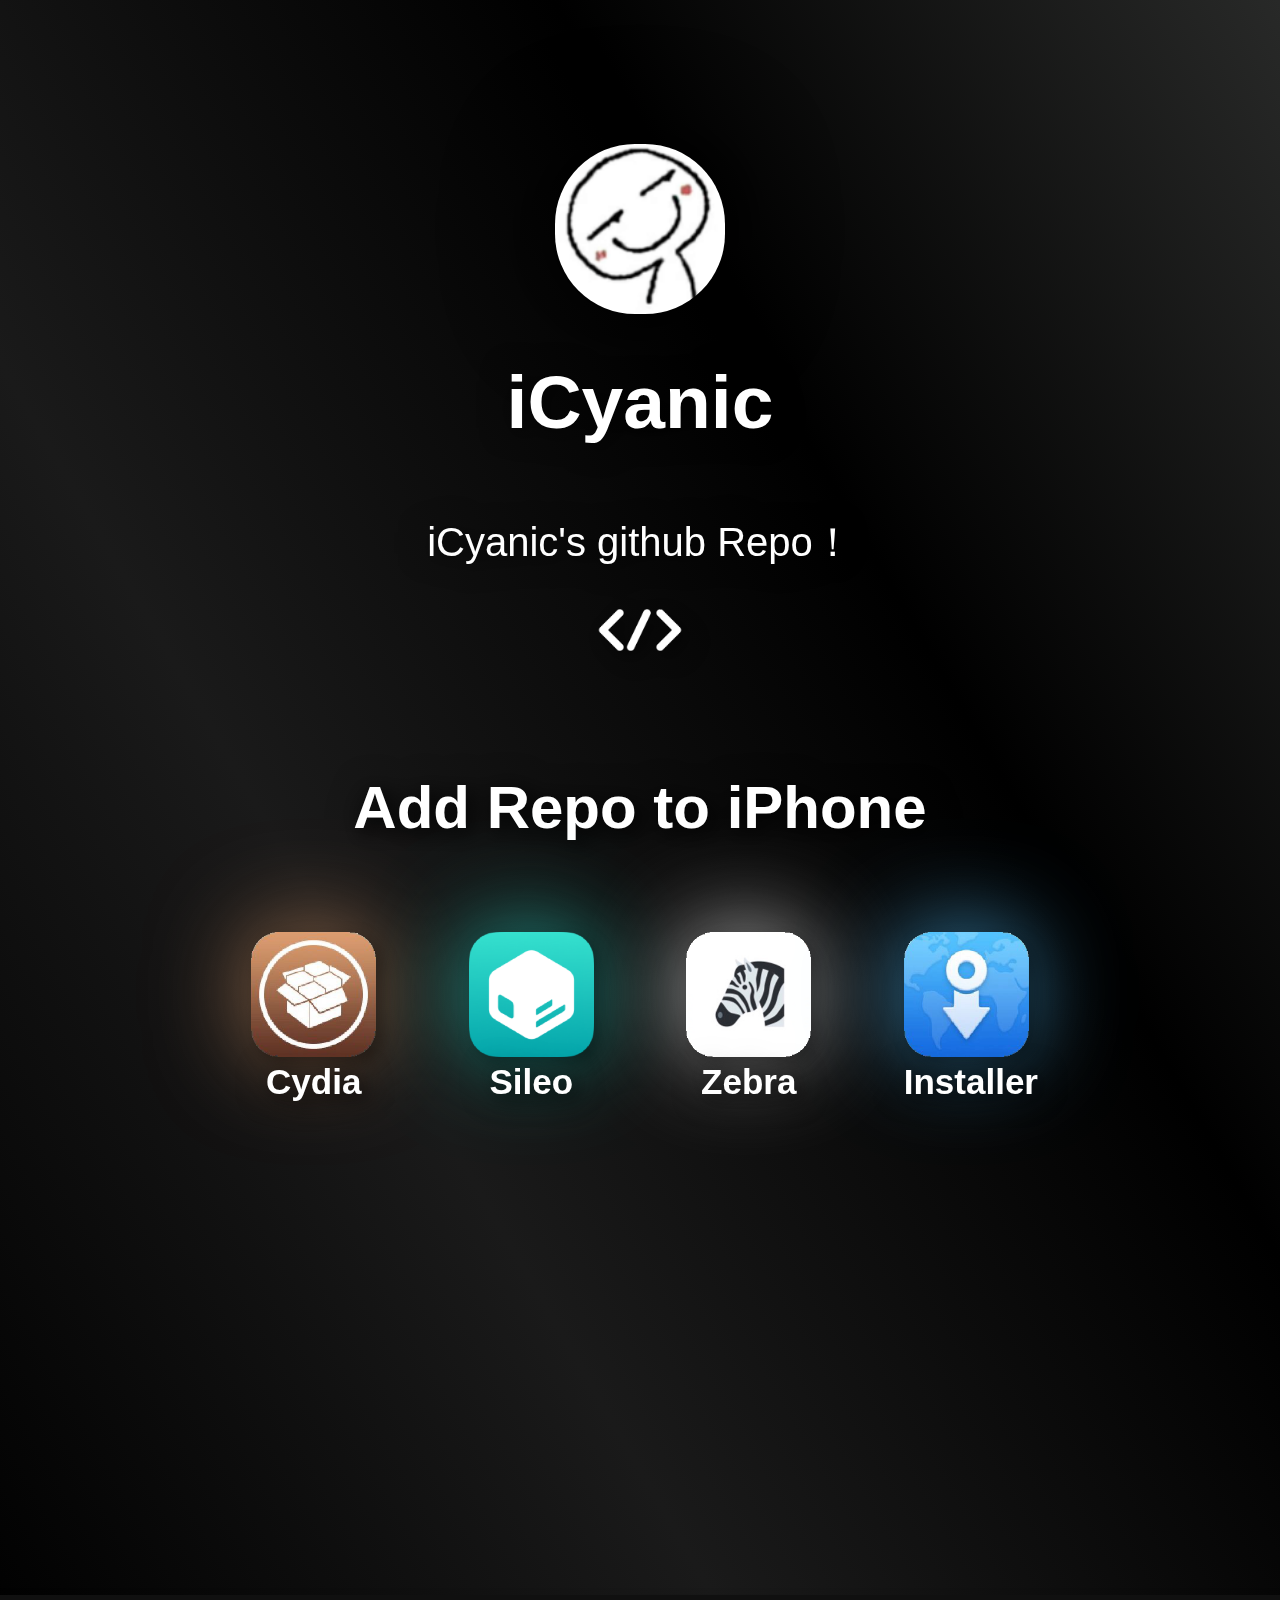
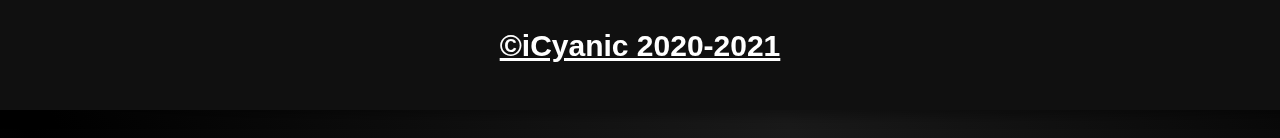
<file: index.html>
<!DOCTYPE html>
<html lang="en">

<head>
    <meta charset="UTF-8">
<meta name="viewport" content="user-scalable=yes" content="width=device-width, initial-scale=1">
<meta name="apple-mobile-web-app-capable" content="yes">
    <title>iCyanic</title>
	<link rel="stylesheet" type="text/css" href="./assets/css/animate.css"/>
	<link rel="stylesheet" type="text/css" href="./assets/css/style.css"/>
</head>

<body>

 
<br>
<br>

</div>
   </div>
   <div class="headhov">
    <div class="animated count pulse" id="header" onclick="location.href='https://iyangs1412.github.io/repo/test.html'">

    </div>
</div>


    <div class="filter animated fadeInUp" id="repotitle">
      iCyanic
    </div>

    <div class="filter animated fadeInUp" id="repodesc">
        <p><br>iCyanic's github Repo！
<br>
<center>
<img src="./assets/tag.png" style="width: 100px; height: 100px" class="filter animated fadeInUp">
</center>
<br>
    <div style="margin-left: 30px; margin-right: 30px" class="filter animated fadeInUp" id="clickto">
Add Repo to iPhone
    </div>

<div style="margin-top: 60px; margin-bottom: 90px; class="animated fadeIn2">

<center>
<div style="margin-top: 30px; margin-bottom: 25px; margin-left: 25px; margin-right: 40px" class="row zoom animated swirlcydia">
 <div class="cydiablur zoom">
  <div class="cydiablur-inside">
    <img onclick="location.href='cydia://url/https://cydia.saurik.com/api/share#?source=https://iyangs1412.github.io/repo/';" src="./assets/cydiaicon.png" style="width: 125px; height: 125px" class="filter">
  </div>
 </div>
<div class="filter animated fadecydia" id="caption">Cydia</div>
</div>

<div style="margin-top: 25px; margin-bottom: 25px; margin-left: 40px; margin-right: 40px" class="row zoom animated swirlsileo">
 <div class="sileoblur zoom">
  <div class="sileoblur-inside">
    <img onclick="location.href='sileo://source/https://iyangs1412.github.io/repo/';" src="./assets/sileoicon.png" style="width: 125px; height: 125px" class="filter">
  </div>
 </div>
<div class="filter animated fadesileo" id="caption">Sileo</div>
</div>

<div style="margin-top: 25px; margin-bottom: 25px; margin-left: 40px; margin-right: 40px" class="row zoom animated swirlzebra">
 <div class="zebrablur zoom">
  <div class="zebrablur-inside">
    <img onclick="location.href='zbra://sources/add/https://iyangs1412.github.io/repo/';" src="./assets/zebraicon.png" style="width: 125px; height: 125px" class="filter">
  </div>
 </div>
<div class="filter animated fadezebra" id="caption">Zebra</div>
</div>

<div style="margin-top: 25px; margin-bottom: 25px; margin-left: 40px; margin-right: 25px" class="row zoom animated swirlinstaller">
 <div class="installerblur zoom">
  <div class="installerblur-inside">
    <img onclick="location.href='installer://iyangs1412.github.io/repo/';" src="./assets/installericon.png" style="width: 125px; height: 125px" class="filter">
  </div>
 </div>
<div class="filter animated fadeinstaller" id="caption">Installer</div>
</div>
</center>

</div>

</ul>
<br>
<br>
<br>

<center>

</div>
</div>
<br>


<br>
<br>

<div style="margin-bottom: 65px"></div>

</div>
</div>

<div style="margin-bottom: 65px"></div>

</div>
</div>

</div></center>

<div align="center"><a href="https://github.com/iCyanic/repo"><b>
<div class="animated fadeInUp" id="bottomnavnar">
<br>
<div>©iCyanic 2020-2021</div>
</div>


</b></a ></b></body></html>
</file>
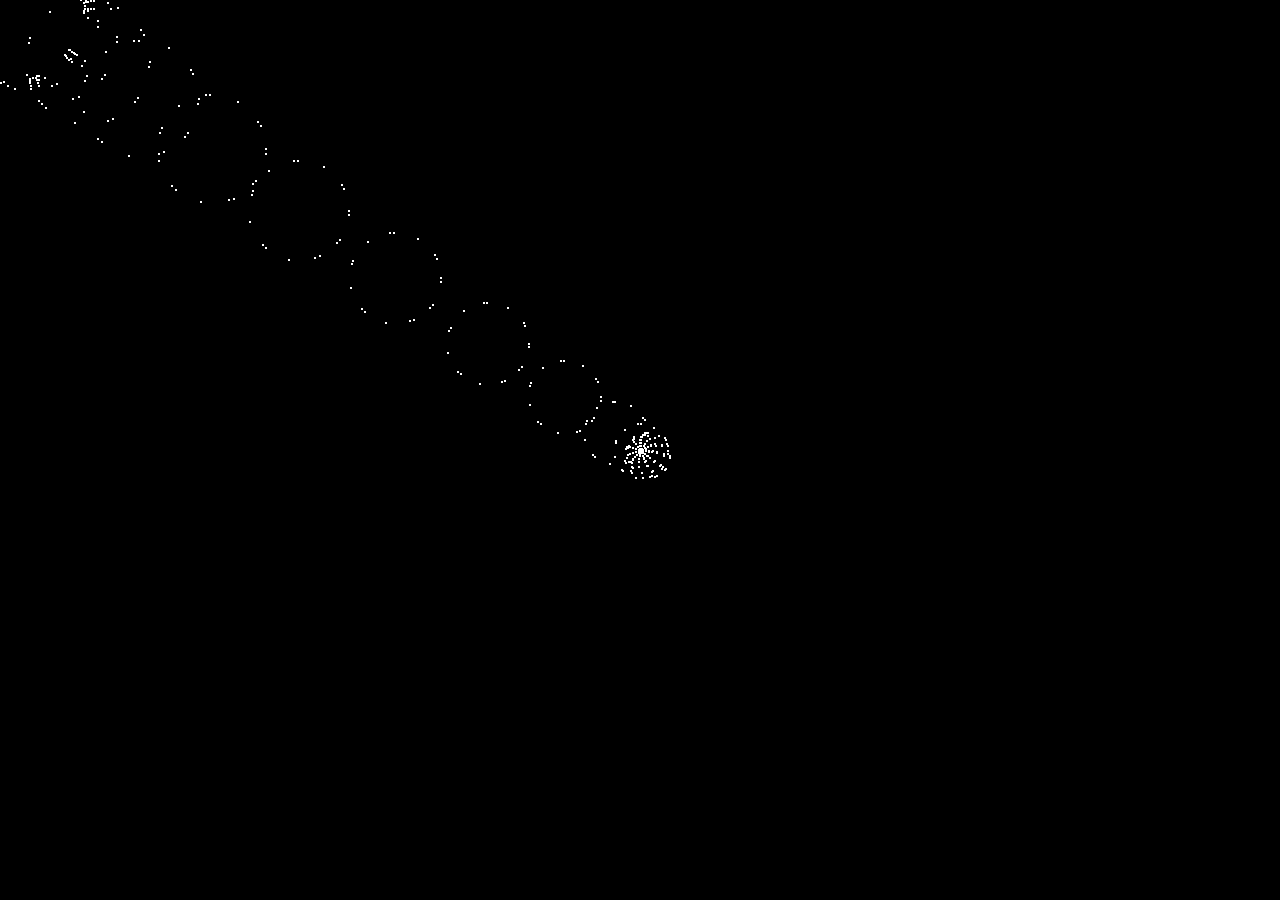
<file: test.html>
<html>
<head>
<title>鼠标跟随效果</title>
<style type="text/css">
html {
overflow: hidden;
}
body {
position: absolute;
height: 100%;
width: 100%;
margin:0;
padding:0;
}
#screen {
background:#000;
position: absolute;
width: 100%;
height: 100%;
}
#screen span {
background: #fff;
font-size: 0;
overflow: hidden;
width: 2px;
height: 2px;
}
</style>
<script type="text/javascript">
var Follow = function () {
var $ = function (i) {return document.getElementById(i)},
addEvent = function (o, e, f) {o.addEventListener ? o.addEventListener(e, f, false) : o.attachEvent('on'+e, function(){f.call(o)})},
OBJ = [], sp, rs, N = 0, m;
var init = function (id, config) {
this.config = config || {};
this.obj = $(id);
sp = this.config.speed || 4;
rs = this.config.animR || 1;
m = {x: $(id).offsetWidth * .5, y: $(id).offsetHeight * .5};
this.setXY();
this.start();
}
init.prototype = {
setXY : function () {
var _this = this;
addEvent(this.obj, 'mousemove', function (e) {
e = e || window.event;
m.x = e.clientX;
m.y = e.clientY;
})
},
start : function () {
var k = 180 / Math.PI, OO, o, _this = this, fn = this.config.fn;
OBJ[N++] = OO = new CObj(null, 0, 0);
for(var i=0;i<360;i+=20){
var O = OO;
for(var j=10; j<35; j+=1){
var x = fn(i, j).x,
y = fn(i, j).y;
OBJ[N++] = o = new CObj(O , x, y);
O = o;
}
}
setInterval(function() {
for (var i = 0; i < N; i++) OBJ[i].run();
}, 16);
}
}
var CObj = function (p, cx, cy) {
var obj = document.createElement("span");
this.css = obj.style;
this.css.position = "absolute";
this.css.left = "-1000px";
this.css.zIndex = 1000 - N;
document.getElementById("screen").appendChild(obj);
this.ddx = 0;
this.ddy = 0;
this.PX = 0;
this.PY = 0;
this.x = 0;
this.y = 0;
this.x0 = 0;
this.y0 = 0;
this.cx = cx;
this.cy = cy;
this.parent = p;
}
CObj.prototype.run = function () {
if (!this.parent) {
this.x0 = m.x;
this.y0 = m.y;
} else {
this.x0 = this.parent.x;
this.y0 = this.parent.y;
}
this.x = this.PX += (this.ddx += ((this.x0 - this.PX - this.ddx) + this.cx) / rs) / sp;
this.y = this.PY += (this.ddy += ((this.y0 - this.PY - this.ddy) + this.cy) / rs) / sp;
this.css.left = Math.round(this.x) + 'px';
this.css.top = Math.round(this.y) + 'px';
}
return init;
}();
</script></head>
<body>
<div id="screen"></div>
<script type="text/javascript">
new Follow('screen', {speed: 4,
animR : 2,
fn : function (i, j) {
return {
x : j/4*Math.cos(i),
y : j/4*Math.sin(i)
}
}})
</script></body>
</html>
</file>
<file: assets/css/style.css>
@charset "utf-8";

.modern {
    background:0 0;
    display:-webkit-box;
    display:flex;
    -webkit-box-orient:vertical;
    -webkit-box-direction:normal;
    flex-direction:column;
    margin-bottom:12px;
    width:100%
}
.changes-panel {
    width:45%!important;
    display:-webkit-box!important;
    display:flex!important;
    -webkit-box-ordinal-group:2;
    order:1
}
.screenshot-viewer a {
    display:block;
    width:auto;
    height:275px
}
.screenshot-viewer img {
    height:100%;
    width:auto;
    border-radius:5px;
    overflow:hidden;
    display:inline-block
}
.screenshot-viewer {
    overflow-y:hidden;
    display:block;
    margin:0;
    padding:0
}

.package-header .name {
font-size:65px;font-weight:700;color:white}
.package-header .identifier {
margin-top:4px;color:white;font-size:30px}
.package-header .labels {
display:-webkit-inline-box;display:inline-flex;-webkit-box-flex:2;flex-grow:2;padding-top:5px}.package-header,.package-header .labels{-webkit-box-align:center;align-items:center}.package-header{display:-webkit-box;display:flex;-webkit-box-pack:justify;justify-content:space-between;flex-wrap:wrap;-webkit-box-orient:horizontal;-webkit-box-direction:normal;flex-direction:row;margin-top:-5px;margin-bottom:1rem;justify-items:stretch}
.w-full{width:100%}
.lg\:flex-grow{-webkit-box-flex:1;flex-grow:1}.lg\:mb-8{margin-bottom:2rem}.lg\:min-w-0{min-width:0}.lg\:-mt-2{margin-top:-.5rem}.lg\:pr-6{padding-right:1.5rem}.lg\:pl-6{padding-left:1.5rem}.lg\:text-4xl{font-size:2.25rem}.lg\:w-1\/2{width:50%}.lg\:w-1\/3{width:33.33333%}
.justify-between{-webkit-box-pack:justify;justify-content:space-between}
.flex-wrap{flex-wrap:wrap}
.mt-0{margin-top:0}.mr-0{margin-right:0}.mb-0{margin-bottom:0}.mt-1{margin-top:.25rem}.mr-1{margin-right:.25rem}.mb-1{margin-bottom:.25rem}.ml-1{margin-left:.25rem}.mt-2{margin-top:.5rem}.mr-2{margin-right:.5rem}.mb-2{margin-bottom:.5rem}.ml-2{margin-left:.5rem}.mt-3{margin-top:.75rem}.mr-3{margin-right:.75rem}.mb-3{margin-bottom:.75rem}.mt-4{margin-top:1rem}.mr-4{margin-right:1rem}.mb-4{margin-bottom:1rem}.ml-4{margin-left:1rem}.mb-5{margin-bottom:1.25rem}.mb-6{margin-bottom:1.5rem}.mt-px{margin-top:1px}.mt-1\/2{margin-top:.125rem}.max-w-xss{max-width:10rem}.min-h-screen{min-height:100vh}.min-w-full{min-width:100%}.-mx-2{margin-left:-.5rem;margin-right:-.5rem}.-mt-1{margin-top:-.25rem}.opacity-75{opacity:.75}.opacity-90{opacity:.9}.opacity-95{opacity:.95}.overflow-hidden{overflow:hidden}.p-0{padding:0}.p-1{padding:.25rem}.p-2{padding:.5rem}.p-3{padding:.75rem}.p-4{padding:1rem}.p-5{padding:1.25rem}.py-0{padding-top:0;padding-bottom:0}.px-0{padding-left:0;padding-right:0}.py-1{padding-top:.25rem;padding-bottom:.25rem}.px-1{padding-left:.25rem;padding-right:.25rem}.py-2{padding-top:.5rem;padding-bottom:.5rem}.px-2{padding-left:.5rem;padding-right:.5rem}.py-3{padding-top:.75rem;padding-bottom:.75rem}.px-3{padding-left:.75rem;padding-right:.75rem}.px-4{padding-left:1rem;padding-right:1rem}.py-1\/2{padding-top:.125rem;padding-bottom:.125rem}.pt-0{padding-top:0}.pb-0{padding-bottom:0}.pl-0{padding-left:0}.pt-1{padding-top:.25rem}.pb-1{padding-bottom:.25rem}.pt-2{padding-top:.5rem}.pb-2{padding-bottom:.5rem}.pl-2{padding-left:.5rem}.pt-3{padding-top:.75rem}.pr-3{padding-right:.75rem}.pb-3{padding-bottom:.75rem}.pt-4{padding-top:1rem}.pb-4{padding-bottom:1rem}.pl-4{padding-left:1rem}.pr-6{padding-right:1.5rem}.pl-6{padding-left:1.5rem}.pt-px{padding-top:1px}.pb-px{padding-bottom:1px}.pb-1\/2{padding-bottom:.125rem}






    body {
	    background: linear-gradient(240deg, #1b1b1b, #000000, #1a1a1a, #000000, #1f1f1f, #2a2b2a, #000000, #1a1a1a, #000000, #1f1f1f, #1b1b1b, #000000, #2a2b2a);
       background-size: 400% 400%;
	    font-family: -apple-system, Sans-Serif;
	    font-weight: bold;
       color: #FFFFFF;
	    -webkit-animation: gradient 15s ease infinite;
	    animation: gradient 15s ease infinite;
}

  #topnavbar {
      background: #101010;
      position: relative;
      overflow: hidden;
      height: 145px;
      margin-top: -35px;
      margin-right: -25px;
      margin-left: -25px;
      margin-bottom: 15px;
}

  #bottomnavnar {
      background: #101010;
      position: relative;
      overflow: hidden;
      height: 115px;
      margin-top: 35px;
      margin-right: -25px;
      margin-left: -25px;
      margin-bottom: -25px;
      font-family: -apple-system, Sans-Serif;
      font-size: 30px;
      font-weight: 700;
      text-align: center;
      filter: drop-shadow(6px 6px 6px #00000055);
}

    #cardbox {
        width: 95%;
        height: 95%;
        background-color: rgba(72, 65, 65, 0.2);
        position: flex;
        top: 240px;
        left: 20px;
        right: 20px;
        border-top-left-radius: 50px;
        border-top-right-radius: 50px;
        border-bottom-left-radius: 50px;
        border-bottom-right-radius: 50px;
        box-shadow: 0px 0px 100px 10px rgba(0,0,0,0.85);
        margin-bottom: 200px;
    }
     
div.row {
  display: inline-block;
}

.zoom {
  padding: 0px;
  transition: transform .2s;
  width: 125px;
  height: 125px;
}

.zoom:hover {
  padding: 5px;
  transform: scale(1.2);
}

.hovershadow {
  padding: 0px;
  width: 70px;
  height: 80px;
  margin: 0 auto;
  opacity: 1.0;
  filter: alpha(opacity=0);
}

.hovershadow:hover {
  opacity: 0.5;
  padding: 0px;
  filter: alpha(opacity=30);
}

.packages{
	text-align: justify;
   margin-left: 10px;
}

.packagebox {
   background-color: rgba(23, 22, 22, 0.80);
   position: flex;
   border-top-left-radius: 50px;
   border-top-right-radius: 50px;
   border-bottom-left-radius: 50px;
   border-bottom-right-radius: 50px;
   width: 90%;
   height: 90%;
}

a {
	font-family: -apple-system, Sans-Serif;
	font-weight: 500;
	font-size: 40px;
	margin-top: 10px;
   margin-left: 20px;
   margin-right: 20px;
   margin-bottom: 10px;
   color: white;
   text-decoration: underline;
   margin-top: 10px;
}

a:visited, a:link, a:hover, a:active {
	font-family: -apple-system, Sans-Serif;
	font-weight: 500;
	font-size: 40px;
	margin-top: 10px;
   margin-left: 20px;
   margin-right: 20px;
   margin-bottom: 10px;
   color: white;
   text-decoration: underline;
   margin-top: 10px;
}

hr.hr1{
  border: 5px solid white;
  width: 95%;
  margin-left: 20px;
  margin-right: 20px;
  border-radius: 7px 7px 7px 7px;
}

hr.hr2{
  border: 5px solid white;
  display: inline-block;
  border-radius: 7px 7px 7px 7px;
}

hr.hr3{
  border: 5px solid white;
  width: 100px;
  margin-top: 50px;
  margin-bottom: 40px;
  border-radius: 7px 7px 7px 7px;
}

h1{
	font-size: 70px;
    margin-bottom: -10px;
}

h2{
	font-size: 60px;
	margin-bottom: 0px;
   margin-left: 20px;
   margin-right: 20px;
   margin-top: 20px;
}

h3{
	font-size: 45px;
	margin-bottom: 0px;
   margin-left: 20px;
   margin-right: 20px;
}

h4{
	font-size: 40px;
   margin-top: 0px;
	margin-bottom: 0px;
   margin-left: 20px;
   margin-right: 20px;
}

p{
	font-family: -apple-system, Sans-Serif;
	font-weight: 500;
	font-size: 40px;
	margin-top: 10px;
   margin-left: 20px;
   margin-right: 20px;
   margin-bottom: 10px;
}

.pbreak {
	font-family: -apple-system, Sans-Serif;
	font-weight: bold;
	font-size: 50px;
   text-align: center;
   margin-top: 0px;
   margin-bottom: 20px;
}

.pbreak2 {
	font-family: -apple-system, Sans-Serif;
	font-weight: bold;
	font-size: 100px;
   text-align: center;
   margin-top: -10px;
   margin-bottom: 20px;
}

.imageleft {
   margin-left: 20px;
   margin-right: 20px;
   box-shadow: 0px 0px 80px 8px rgba(0,0,0,0.85);
}

    #header {
        background: url(../repoicon.png);
        background-size: contain;
        width: 170px;
        height: 170px;
        background-repeat: no-repeat;
        margin-left: auto;
        margin-right: auto;
        margin-top: 100px;
        border-radius: 80px;
        box-shadow: 0px 0px 100px 5px rgba(0,0,0,1);

    }

.headhov {

}
.headhov:hover {
       animation:pulse 1s infinite;
}

    div#repotitle {
        text-align: center;
        font-size: 75px;
        font-family: -apple-system, Sans-Serif;
        font-weight: bold;
        margin-top: 45px;
        margin-bottom: 25px;
        text-shadow: 0px 0px 30px #00000080;
    }

    div#repodesc {
        text-align: center;
        font-size: 45px;
        font-family: -apple-system, Sans-Serif;
        font-weight: normal;
        margin-top: 25px;
        margin-bottom: 45px;
	    text-shadow: 0px 0px 30px #00000080;
    }

    div#clickto {
        text-align: center;
        font-size: 60px;
        font-family: -apple-system, Sans-Serif;
        font-weight: bold;
        margin-top: 30px;
        margin-bottom: 0px;
        color: white;
	     text-shadow: 0px 0px 30px #00000080;
    }

    div#supporticons {
        display: flex;
        align-content: center;
        margin-left: auto;
        margin-right: auto;
        width: 700px;
        margin-top: 10px;
    }

    #supporticons div {
        margin-right: 135px;
    }

    #supporticons div:last-child {
        margin-right: auto !important;
    }

#filter {

}

    .filter {
           filter: drop-shadow(6px 6px 8px #00000055);
}
    .filter2 {
           filter: drop-shadow(0px 0px 50px #ffffff);
}

    .filterbox {
  box-shadow: 0px 0px 80px 8px rgba(0,0,0,0.85);
}

.cydiablur {
  position: relative;
  display: flex;
}

.cydiablur::before {
  content: "";
  position: absolute;
  width: 100px; height: 100px;
  border-radius: 30px;
  box-shadow: 0px 0px 100px 8px rgba(210,149,106,0.85);
  animation: pulse2 4s infinite;
  margin-left: 10px;
  margin-right: 0px;
  margin-top: 10px;
  margin-bottom: 0px;
}

.cydiablur-inside {
  position: relative;
}

.sileoblur {
  position: relative;
  display: flex;
}
.sileoblur::before {
  content: "";
  position: absolute;
  width: 100px; height: 100px;
  border-radius: 30px;
  box-shadow: 0px 0px 100px 8px rgba(47,218,202,0.85);
  animation: pulse2 4s infinite;
  margin-left: 10px;
  margin-right: 0px;
  margin-top: 10px;
  margin-bottom: 0px;
}

.sileoblur-inside {
  position: relative;
}

.zebrablur {
  position: relative;
  display: flex;
}
.zebrablur::before {
  content: "";
  position: absolute;
  width: 100px; height: 100px;
  border-radius: 30px;
  box-shadow: 0px 0px 100px 8px rgba(255,255,255,0.85);
  animation: pulse2 4s infinite;
  margin-left: 10px;
  margin-right: 0px;
  margin-top: 10px;
  margin-bottom: 0px;
}

.zebrablur-inside {
  position: relative;
}

.installerblur {
  position: relative;
  display: flex
}
.installerblur::before {
  content: "";
  position: absolute;
  width: 100px; height: 100px;
  border-radius: 30px;
  box-shadow: 0px 0px 100px 8px rgba(82,192,251,0.85);
  animation: pulse2 4s infinite;
  margin-left: 10px;
  margin-right: 0px;
  margin-top: 10px;
  margin-bottom: 0px;
}

.installerblur-inside {
  position: relative;
}

    #caption {
        text-align: center;
        font-size: 35px;
        font-family: -apple-system, Sans-Serif;
        font-weight: bold;
        color: white;
        margin-top: 5px;
}

    #emailicon {
        background: url("../emailicon.png");
        height: 65px;
        width: 75px;
        background-size: contain;
        background-repeat: no-repeat;
}
    #githubicon {
        background: url("../githubicon.png");
        height: 65px;
        width: 75px;
        background-size: contain;
        background-repeat: no-repeat;
}

    #redditicon {
        background: url("../redditicon.png");
        height: 75px;
        width: 85px;
        background-size: contain;
        background-repeat: no-repeat;
}

    #twittericon {
        background: url("../twittericon.png");
        height: 70px;
        width: 80px;
        background-size: contain;
        background-repeat: no-repeat;
}
</file>
